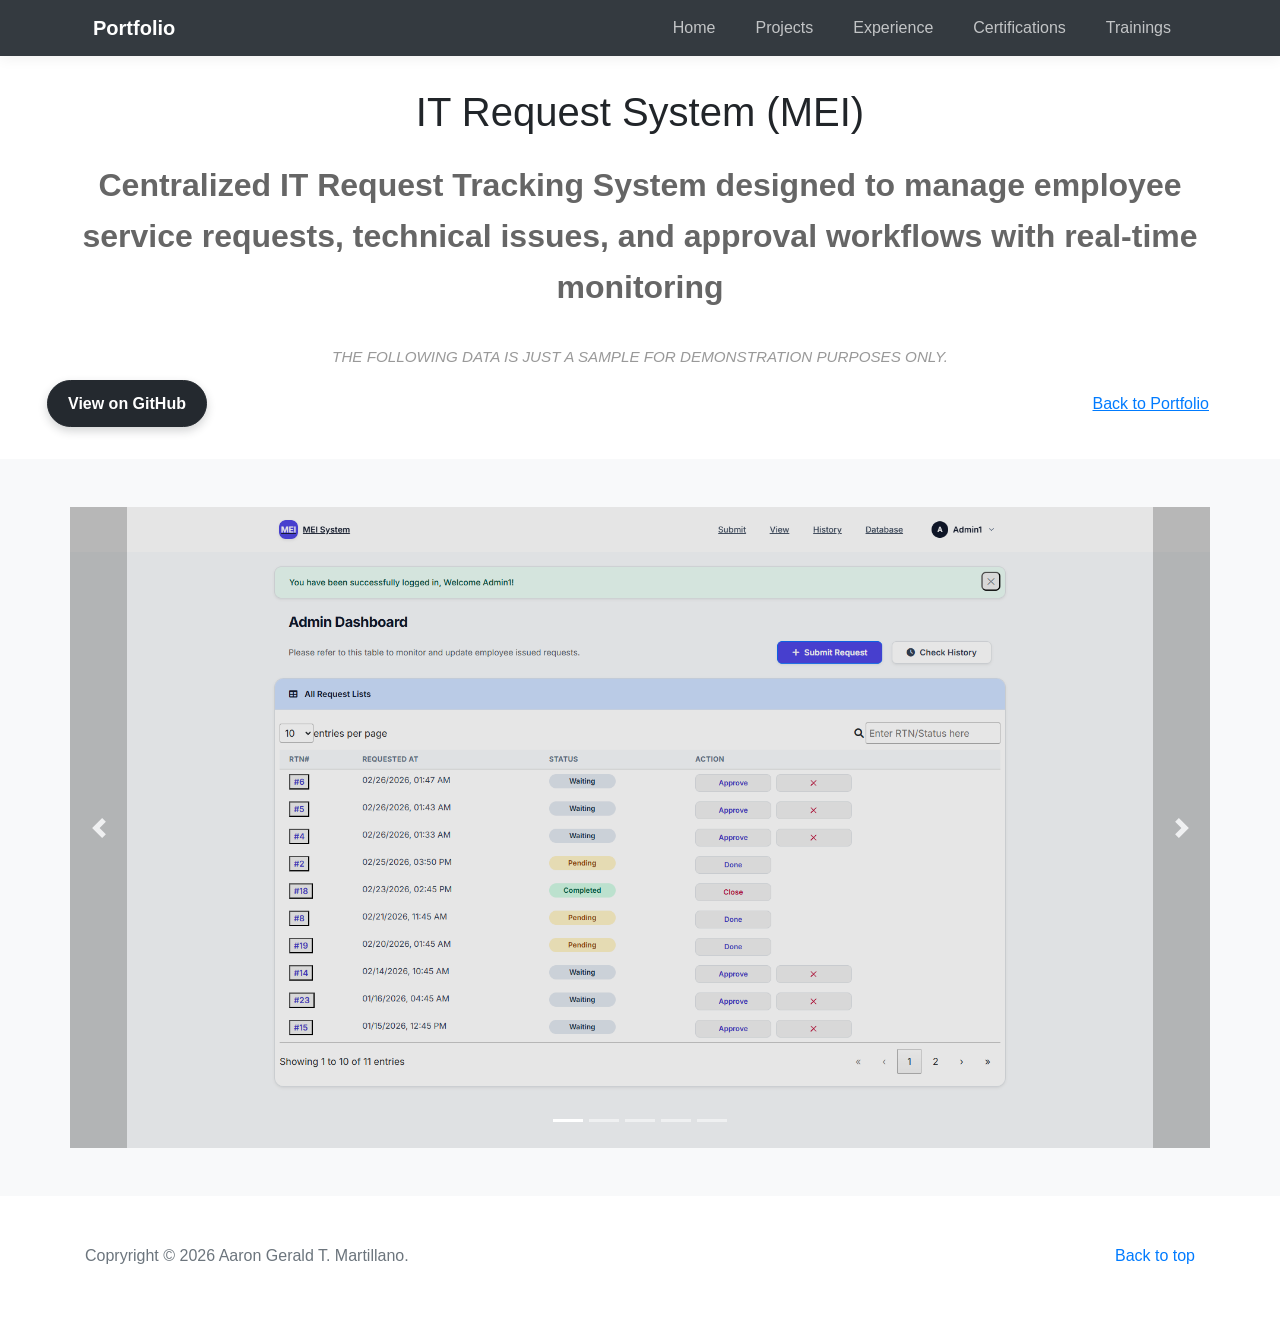
<file: it-request-system.html>
<!doctype html>
<html lang="en">
  <head>
    <meta charset="utf-8">
    <meta name="viewport" content="width=device-width, initial-scale=1, shrink-to-fit=no">
    <meta name="robots" content="noindex, nofollow">
    <meta name="description" content="">
    <meta name="author" content="Aaron Gerald T. Martillano">
    <title>IT Request System (MEI) - Aaron Gerald T. Martillano</title>
    <link rel="icon" type="image/x-icon" href="favicon.ico">

    <!-- Bootstrap core CSS -->
    <link href="https://cdn.jsdelivr.net/npm/bootstrap@4.6.2/dist/css/bootstrap.min.css" rel="stylesheet">

    <!-- Custom styles for this template -->
    <link href="assets/css/styles.css" rel="stylesheet">

    <link rel="canonical" href="https://aarown.site" />
  </head>

  <body>

    <header id="navbar-container"></header>

    <main role="main">

      <section class="jumbotron text-center">
        <div class="container">
          <h1 class="jumbotron-heading">IT Request System (MEI)</h1>
          <h1 class="project-description">Centralized IT Request Tracking System designed to manage employee service requests, technical issues, and approval workflows with real-time monitoring</h1>
          <p class="demo-notice">THE FOLLOWING DATA IS JUST A SAMPLE FOR DEMONSTRATION PURPOSES ONLY.</p>
          <div class="project-actions">
            <a href="https://github.com/aarown00/MEI" class="btn github-project-link" target="_blank" rel="noopener noreferrer">View on GitHub</a>
            <a href="index.html" class="back-portfolio">Back to Portfolio</a>
          </div>
        </div>
      </section>

      <div class="album py-5 bg-light">
        <div class="container">

          <div class="row">
            <div id="carouselExampleIndicators" class="carousel slide" data-ride="carousel">
            <ol class="carousel-indicators">
              <li data-target="#carouselExampleIndicators" data-slide-to="0" class="active"></li>
              <li data-target="#carouselExampleIndicators" data-slide-to="1"></li>
              <li data-target="#carouselExampleIndicators" data-slide-to="2"></li>
              <li data-target="#carouselExampleIndicators" data-slide-to="3"></li>
              <li data-target="#carouselExampleIndicators" data-slide-to="3"></li>
            </ol>
            <div class="carousel-inner">
              <div class="carousel-item active">
                <img class="d-block w-100" src="assets/img/project2-b.png" alt="First slide">
              </div>
              <div class="carousel-item">
                <img class="d-block w-100" src="assets/img/project2-c.png" alt="Second slide">
              </div>
              <div class="carousel-item">
                <img class="d-block w-100" src="assets/img/project2-d.png" alt="Third slide">
              </div>
              <div class="carousel-item">
                <img class="d-block w-100" src="assets/img/project2-e.png" alt="Fourth slide">
              </div>
              <div class="carousel-item">
                <img class="d-block w-100" src="assets/img/project2-f.png" alt="Fourth slide">
              </div>
            </div>
            <a class="carousel-control-prev" href="#carouselExampleIndicators" role="button" data-slide="prev">
              <span class="carousel-control-prev-icon" aria-hidden="true"></span>
              <span class="sr-only">Previous</span>
            </a>
            <a class="carousel-control-next" href="#carouselExampleIndicators" role="button" data-slide="next">
              <span class="carousel-control-next-icon" aria-hidden="true"></span>
              <span class="sr-only">Next</span>
            </a>
          </div>
          
            
          </div>
        </div>
      </div>

    </main>

    <footer class="text-muted">
      <div class="container">
        <p class="float-right">
          <a href="#">Back to top</a>
        </p>
        <p>Copryright &copy; 2026 Aaron Gerald T. Martillano.</p>
      </div>
    </footer>

    <!-- Bootstrap core JavaScript
    ================================================== -->
    <!-- Placed at the end of the document so the pages load faster -->
    <script src="https://code.jquery.com/jquery-3.2.1.slim.min.js" integrity="sha384-KJ3o2DKtIkvYIK3UENzmM7KCkRr/rE9/Qpg6aAZGJwFDMVNA/GpGFF93hXpG5KkN" crossorigin="anonymous"></script>
    <script src="https://cdn.jsdelivr.net/npm/bootstrap@4.6.2/dist/js/bootstrap.bundle.min.js"></script>
    <script src="assets/js/load-navbar.js"></script>
  </body>
</html>
</file>
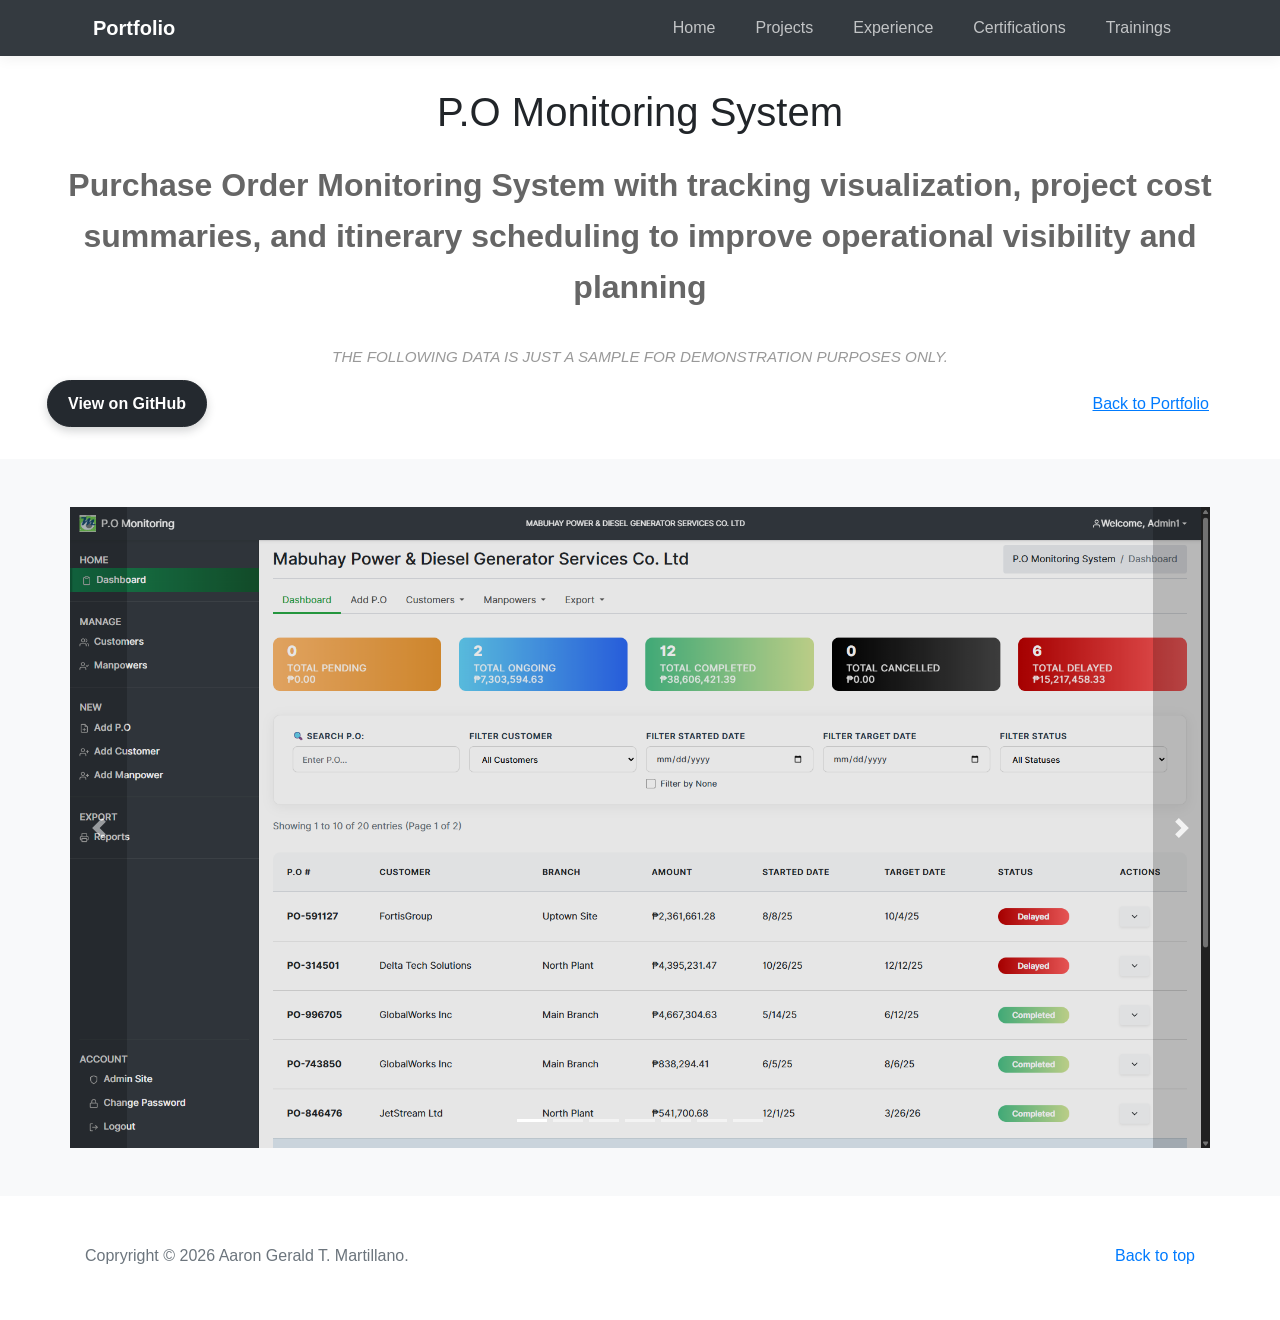
<file: po-monitoring-system.html>
<!doctype html>
<html lang="en">
  <head>
    <meta charset="utf-8">
    <meta name="viewport" content="width=device-width, initial-scale=1, shrink-to-fit=no">
    <meta name="robots" content="noindex, nofollow">
    <meta name="description" content="">
    <meta name="author" content="Aaron Gerald T. Martillano">
    <title>P.O Monitoring System - Aaron Gerald T. Martillano</title>
    <link rel="icon" type="image/x-icon" href="favicon.ico">

    <!-- Bootstrap core CSS -->
    <link href="https://cdn.jsdelivr.net/npm/bootstrap@4.6.2/dist/css/bootstrap.min.css" rel="stylesheet">

    <!-- Custom styles for this template -->
    <link href="assets/css/styles.css" rel="stylesheet">

    <link rel="canonical" href="https://aarown.site" />
  </head>

  <body>

    <header id="navbar-container"></header>

    <main role="main">

      <section class="jumbotron text-center">
        <div class="container">
          <h1 class="jumbotron-heading">P.O Monitoring System</h1>
          <h1 class="project-description">Purchase Order Monitoring System with tracking visualization, project cost summaries, and itinerary scheduling to improve operational visibility and planning</h1>
          <p class="demo-notice">THE FOLLOWING DATA IS JUST A SAMPLE FOR DEMONSTRATION PURPOSES ONLY.</p>
          <div class="project-actions">
            <a href="https://github.com/aarown00/pom" class="btn github-project-link" target="_blank" rel="noopener noreferrer">View on GitHub</a>
            <a href="index.html" class="back-portfolio">Back to Portfolio</a>
          </div>
        </div>
      </section>

      <div class="album py-5 bg-light">
        <div class="container">

          <div class="row">
            <div id="carouselExampleIndicators" class="carousel slide" data-ride="carousel">
            <ol class="carousel-indicators">
              <li data-target="#carouselExampleIndicators" data-slide-to="0" class="active"></li>
              <li data-target="#carouselExampleIndicators" data-slide-to="1"></li>
              <li data-target="#carouselExampleIndicators" data-slide-to="2"></li>
              <li data-target="#carouselExampleIndicators" data-slide-to="3"></li>
              <li data-target="#carouselExampleIndicators" data-slide-to="4"></li>
              <li data-target="#carouselExampleIndicators" data-slide-to="5"></li>
              <li data-target="#carouselExampleIndicators" data-slide-to="6"></li>
            </ol>
            <div class="carousel-inner">
              <div class="carousel-item active">
                <img class="d-block w-100" src="assets/img/project1-b.png" alt="First slide">
              </div>
              <div class="carousel-item">
                <img class="d-block w-100" src="assets/img/project1-c.png" alt="Second slide">
              </div>
              <div class="carousel-item">
                <img class="d-block w-100" src="assets/img/project1-d.png" alt="Third slide">
              </div>
              <div class="carousel-item">
                <img class="d-block w-100" src="assets/img/project1-e.png" alt="Fourth slide">
              </div>
              <div class="carousel-item">
                <img class="d-block w-100" src="assets/img/project1-f.png" alt="Fifth slide">
              </div>
              <div class="carousel-item">
                <img class="d-block w-100" src="assets/img/project1-g.png" alt="Sixth slide">
              </div>
              <div class="carousel-item">
                <img class="d-block w-100" src="assets/img/project1-h.png" alt="Seventh slide">
              </div>
            </div>
            <a class="carousel-control-prev" href="#carouselExampleIndicators" role="button" data-slide="prev">
              <span class="carousel-control-prev-icon" aria-hidden="true"></span>
              <span class="sr-only">Previous</span>
            </a>
            <a class="carousel-control-next" href="#carouselExampleIndicators" role="button" data-slide="next">
              <span class="carousel-control-next-icon" aria-hidden="true"></span>
              <span class="sr-only">Next</span>
            </a>
          </div>
          
            
          </div>
        </div>
      </div>

    </main>

    <footer class="text-muted">
      <div class="container">
        <p class="float-right">
          <a href="#">Back to top</a>
        </p>
        <p>Copryright &copy; 2026 Aaron Gerald T. Martillano.</p>
      </div>
    </footer>

    <!-- Bootstrap core JavaScript
    ================================================== -->
    <!-- Placed at the end of the document so the pages load faster -->
    <script src="https://code.jquery.com/jquery-3.2.1.slim.min.js" integrity="sha384-KJ3o2DKtIkvYIK3UENzmM7KCkRr/rE9/Qpg6aAZGJwFDMVNA/GpGFF93hXpG5KkN" crossorigin="anonymous"></script>
    <script src="https://cdn.jsdelivr.net/npm/bootstrap@4.6.2/dist/js/bootstrap.bundle.min.js"></script>
    <script src="assets/js/load-navbar.js"></script>
  </body>
</html>
</file>
<file: assets/css/styles.css>
:root {
  --jumbotron-padding-y: 1rem;
}

/* Fixed Navbar */
.sticky-top {
  position: fixed;
  top: 0;
  left: 0;
  right: 0;
  z-index: 1020;
  width: 100%;
}

/* Body padding to account for fixed navbar */
body {
  padding-top: 56px;
}

/* Scroll margin for sections to create space below fixed navbar */
#projects,
#experience,
#certifications,
#trainings,
#contact {
  scroll-margin-top: 65px;
}

/* Navbar parent container */
header {
  width: 100%;
}

/* Fixed Navbar */
.navbar.sticky-top {
  position: fixed;
  top: 0;
  left: 0;
  right: 0;
  width: 100%;
  z-index: 1020;
}

/* Navbar Navigation Styles */
.navbar-nav .nav-link {
  color: rgba(255, 255, 255, 0.7) !important;
  font-weight: 500;
  padding: 0.5rem 1rem !important;
  transition: all 0.3s ease;
  margin-right: 0.5rem;
}

.navbar-nav .nav-link:hover {
  color: #ffffff !important;
}

.navbar-nav .btn-link {
  background: none;
  border: none;
  color: rgba(255, 255, 255, 0.7) !important;
  font-weight: 500;
  padding: 0.5rem 1rem !important;
  transition: all 0.3s ease;
  margin-right: 0.5rem;
  cursor: pointer;
}

.navbar-nav .btn-link:hover {
  color: #ffffff !important;
}

.navbar-nav .btn-outline-light {
  padding: 0.275rem 0.75rem !important;
  font-size: 0.875rem;
  font-weight: 600;
}

.navbar-nav .btn-outline-light:hover {
  background-color: #007bff;
  border-color: #007bff;
}

@media (max-width: 767.98px) {
  .navbar-nav {
    margin-top: 1rem;
    border-top: 1px solid rgba(255, 255, 255, 0.1);
    padding-top: 1rem;
  }
  
  .navbar-nav .nav-link,
  .navbar-nav .btn-link {
    padding: 0.75rem 0 !important;
    margin-right: 0 !important;
  }
  
  .navbar-nav .ml-md-2 {
    margin-left: 0 !important;
    margin-top: 0.5rem;
  }
}

.jumbotron {
  padding-top: var(--jumbotron-padding-y);
  padding-bottom: var(--jumbotron-padding-y);
  margin-bottom: 0;
  background-color: #fff;
}
@media (min-width: 768px) {
  .jumbotron {
    padding-top: calc(var(--jumbotron-padding-y) * 2);
    padding-bottom: calc(var(--jumbotron-padding-y) * 2);
  }
}

.jumbotron p:last-child {
  margin-bottom: 0;
}

/* Social Buttons Styling */
.btn-social {
  padding: 0.75rem 1.5rem !important;
  font-size: 1rem;
  font-weight: 600;
  border-radius: 50px;
  border: 2px solid;
  transition: all 0.3s ease;
  text-decoration: none;
  display: inline-flex;
  align-items: center;
  justify-content: center;
  margin: 0.5rem !important;
  min-width: 180px;
  height: 50px;
  width: auto;
}

.btn-social i {
  margin-right: 0.5rem;
}

/* GitHub Button */
.btn-github {
  color: #ffffff;
  background-color: #333333;
  border-color: #333333;
}

.btn-github:hover {
  color: #ffffff;
  background-color: #24292e;
  border-color: #24292e;
  box-shadow: 0 4px 15px rgba(51, 51, 51, 0.3);
  transform: translateY(-2px);
}

/* TryHackMe Button */
.btn-tryhackme {
  color: #ffffff;
  background: linear-gradient(135deg, #0f0f0f 0%, #1a1a1a 100%);
  border-color: #00C853;
  border-width: 2px;
}

.btn-tryhackme:hover {
  color: #ffffff;
  background: linear-gradient(135deg, #00C853 0%, #00B344 100%);
  border-color: #00C853;
  box-shadow: 0 4px 20px rgba(0, 200, 83, 0.4);
  transform: translateY(-2px);
}

/* LinkedIn Button */
.btn-linkedin {
  color: #ffffff;
  background-color: #0A66C2;
  border-color: #0A66C2;
}

.btn-linkedin:hover {
  color: #ffffff;
  background-color: #084d96;
  border-color: #084d96;
  box-shadow: 0 4px 15px rgba(10, 102, 194, 0.3);
  transform: translateY(-2px);
}

.jumbotron-heading {
  font-weight: 300;
}

.project-description {
  font-size: 2rem;
  font-weight: 600;
  color: #666;
  margin-top: 1rem;
  line-height: 1.6;
}

.project-placeholder {
  min-height: 180px;
  display: flex;
  align-items: center;
  justify-content: center;
  padding: 1rem;
  color: #6c757d;
  background-color: #e9ecef;
  text-align: center;
}

.demo-notice {
  color: #999;
  font-size: 0.95rem;
  margin-top: 1.5rem;
  margin-bottom: 0.5rem;
  font-style: italic;
}

.provided-to {
  color: #555;
  font-size: 1rem;
  margin-top: 1.5rem;
  margin-bottom: 0;
  font-weight: 500;
}

.back-portfolio {
  padding: 0.5rem 1.5rem;
  text-decoration: underline;
}

.project-actions {
  width: 100%;
  display: flex;
  align-items: center;
  justify-content: space-between;
  margin-top: 0.25rem;
}

.github-project-link {
  padding: 0.65rem 1.25rem;
  color: #fff;
  background-color: #24292f;
  border: 1px solid #24292f;
  border-radius: 999px;
  font-weight: 600;
  box-shadow: 0 4px 10px rgba(36, 41, 47, 0.2);
  transition: all 0.2s ease;
}

.github-project-link:hover {
  color: #fff;
  background-color: #000;
  border-color: #000;
  box-shadow: 0 6px 14px rgba(36, 41, 47, 0.3);
  transform: translateY(-2px);
}

.jumbotron .container {
  max-width: 80rem;
  display: flex;
  flex-direction: column;
}

footer {
  padding-top: 3rem;
  padding-bottom: 3rem;
}

footer p {
  margin-bottom: .25rem;
}

/* Contact Form Styles */
.contact-section {
  background-color: #f8f9fa !important;
}

.contact-form {
  background: white;
  padding: 2rem;
  border-radius: 10px;
  box-shadow: 0 2px 10px rgba(0, 0, 0, 0.08);
}

.contact-form .form-group label {
  font-weight: 600;
  color: #333;
  margin-bottom: 0.5rem;
}

.contact-form .form-control {
  border: 1px solid #ddd;
  border-radius: 6px;
  padding: 0.75rem;
  font-size: 0.95rem;
  transition: all 0.3s ease;
}

.contact-form .form-control:focus {
  border-color: #007bff;
  box-shadow: 0 0 0 0.2rem rgba(0, 123, 255, 0.25);
}

.contact-form .btn-primary {
  padding: 0.75rem 1.5rem;
  font-weight: 600;
  border-radius: 6px;
  background-color: #007bff;
  border-color: #007bff;
  transition: all 0.3s ease;
  font-size: 1rem;
}

.contact-form .btn-primary:hover {
  background-color: #0056b3;
  border-color: #0056b3;
  box-shadow: 0 4px 12px rgba(0, 123, 255, 0.3);
  transform: translateY(-2px);
}

.alert {
  border-radius: 6px;
  border: none;
}

.alert-success {
  background-color: #d4edda;
  color: #155724;
}

.alert-danger {
  background-color: #f8d7da;
  color: #721c24;
}

.box-shadow { box-shadow: 0 .25rem .75rem rgba(0, 0, 0, .05); }

/* Center project cards in album section */
.album .row {
  display: flex;
  justify-content: center;
  flex-wrap: wrap;
}

.album .col-md-4 {
  margin-bottom: 1.5rem;
}

#projects .card-img-top {
  width: 100%;
  height: 180px;
  object-fit: cover;
}

.carousel-control-prev,
.carousel-control-next {
  background-color: rgba(0, 0, 0, 0.4);
  width: 5%;
}

.carousel-control-prev-icon,
.carousel-control-next-icon {
  filter: brightness(1.5);
}

.carousel-inner img {
  filter: brightness(0.9);
}

.carousel-indicators li {
  background-color: rgba(255, 255, 255, 1.5);
}

.carousel-indicators li.active {
  background-color: rgba(255, 255, 255, 1.5);
}

.training-card-img {
  height: 150px;
  object-fit: contain;
  padding: 10px;
  background-color: #f8f9fa;
}

/* Horizontal Training List */
.training-list {
  display: flex;
  flex-direction: column;
  gap: 15px;
}

.training-item {
  display: flex;
  align-items: center;
  gap: 20px;
  padding: 20px;
  background-color: #fff;
  border-radius: 8px;
  box-shadow: 0 2px 8px rgba(0, 0, 0, 0.08);
  transition: all 0.3s ease;
}

.training-item:hover {
  box-shadow: 0 4px 12px rgba(0, 123, 255, 0.15);
  transform: translateY(-2px);
}

.training-item-img {
  width: 100px;
  height: 100px;
  object-fit: contain;
  flex-shrink: 0;
  background-color: #f8f9fa;
  padding: 8px;
  border-radius: 6px;
}

.training-item-content {
  flex-grow: 1;
}

.training-item-title {
  font-size: 1.1rem;
  font-weight: 600;
  color: #333;
  margin-bottom: 5px;
  margin-top: 0;
}

/* Responsive for mobile */
@media (max-width: 768px) {
  .training-item {
    flex-direction: column;
    text-align: center;
  }

  .training-item-img {
    width: 80px;
    height: 80px;
  }
}

.training-provider {
  font-size: 0.875rem;
  color: #999;
  margin-top: 0.5rem;
  margin-bottom: 0;
}

.card {
  display: flex;
  flex-direction: column;
  height: 100%;
}

.card-body {
  flex-grow: 1;
  display: flex;
  flex-direction: column;
}

.card-body .d-flex {
  margin-top: auto;
}

/* Timeline Styles */
.timeline {
  position: relative;
  padding: 20px 0;
}

.timeline::before {
  content: '';
  position: absolute;
  left: 50%;
  transform: translateX(-50%);
  width: 4px;
  height: 100%;
  background: linear-gradient(to bottom, #007bff, #0056b3);
  border-radius: 2px;
}

.timeline-item {
  margin-bottom: 50px;
  position: relative;
}

.timeline-item:nth-child(odd) .timeline-content {
  margin-left: 0;
  margin-right: 50%;
  padding-right: 30px;
  text-align: left;
}

.timeline-item:nth-child(even) .timeline-content {
  margin-left: 50%;
  margin-right: 0;
  padding-left: 30px;
  text-align: left;
}

.timeline-marker {
  position: absolute;
  left: 50%;
  top: 30px;
  transform: translateX(-50%);
  width: 20px;
  height: 20px;
  background: white;
  border: 4px solid #007bff;
  border-radius: 50%;
  z-index: 1;
  transition: all 0.3s ease;
}

.timeline-item:hover .timeline-marker {
  width: 28px;
  height: 28px;
  background: #007bff;
  box-shadow: 0 0 0 8px rgba(0, 123, 255, 0.1);
}

.timeline-content {
  padding: 20px;
  background: #f8f9fa;
  border-radius: 8px;
  box-shadow: 0 2px 8px rgba(0, 0, 0, 0.08);
  transition: all 0.3s ease;
}

.timeline-item:hover .timeline-content {
  box-shadow: 0 4px 12px rgba(0, 123, 255, 0.15);
  background: #fff;
}

.timeline-title {
  font-size: 1.3rem;
  font-weight: 600;
  color: #333;
  margin-bottom: 5px;
}

.timeline-company {
  font-size: 1rem;
  color: #007bff;
  font-weight: 500;
  margin-bottom: 5px;
}

.timeline-date {
  font-size: 0.9rem;
  color: #999;
  margin-bottom: 10px;
  font-style: italic;
}

.timeline-description {
  font-size: 0.95rem;
  color: #555;
  line-height: 1.6;
  margin-bottom: 15px;
  padding-left: 1.5rem;
  list-style-type: disc;
}

.timeline-description li {
  margin-bottom: 8px;
}

.timeline-tags {
  display: flex;
  flex-wrap: wrap;
  gap: 8px;
}

.timeline-tags .badge {
  font-size: 0.75rem;
  padding: 6px 12px;
  border-radius: 20px;
}

/* Education Timeline Item - Foundation */
.timeline-item-education {
  position: relative;
  margin-bottom: 100px;
}

.timeline-item-education .timeline-content {
  margin-left: 0 !important;
  margin-right: 0 !important;
  padding: 30px;
  background: linear-gradient(135deg, #e7f0ff 0%, #f0f4ff 100%);
  border: 2px dashed #007bff;
  border-radius: 12px;
  text-align: center;
  box-shadow: inset 0 2px 4px rgba(0, 123, 255, 0.05);
}

.timeline-item-education:hover .timeline-content {
  background: linear-gradient(135deg, #d9e8ff 0%, #e7ecff 100%);
  border-color: #0056b3;
}

.timeline-item-education .timeline-marker {
  left: 50%;
  background: #007bff;
  border-color: #fff;
  width: 24px;
  height: 24px;
  top: -42px;
}

.timeline-item-education .timeline-title {
  color: #007bff;
  font-weight: 700;
}

.timeline-item-education .timeline-company {
  color: #0056b3;
  font-weight: 600;
  font-size: 1.05rem;
}

/* Responsive Timeline */
@media (max-width: 768px) {
  .timeline::before {
    left: 15px;
  }

  .timeline-item:nth-child(odd) .timeline-content,
  .timeline-item:nth-child(even) .timeline-content {
    margin-left: 50px;
    margin-right: 0;
    padding-left: 20px;
    padding-right: 0;
    text-align: left;
  }

  .timeline-item-education .timeline-content {
    margin-left: 0 !important;
    margin-right: 0 !important;
    text-align: center;
    padding: 20px;
  }

  .timeline-marker {
    left: 15px;
  }
}
</file>
